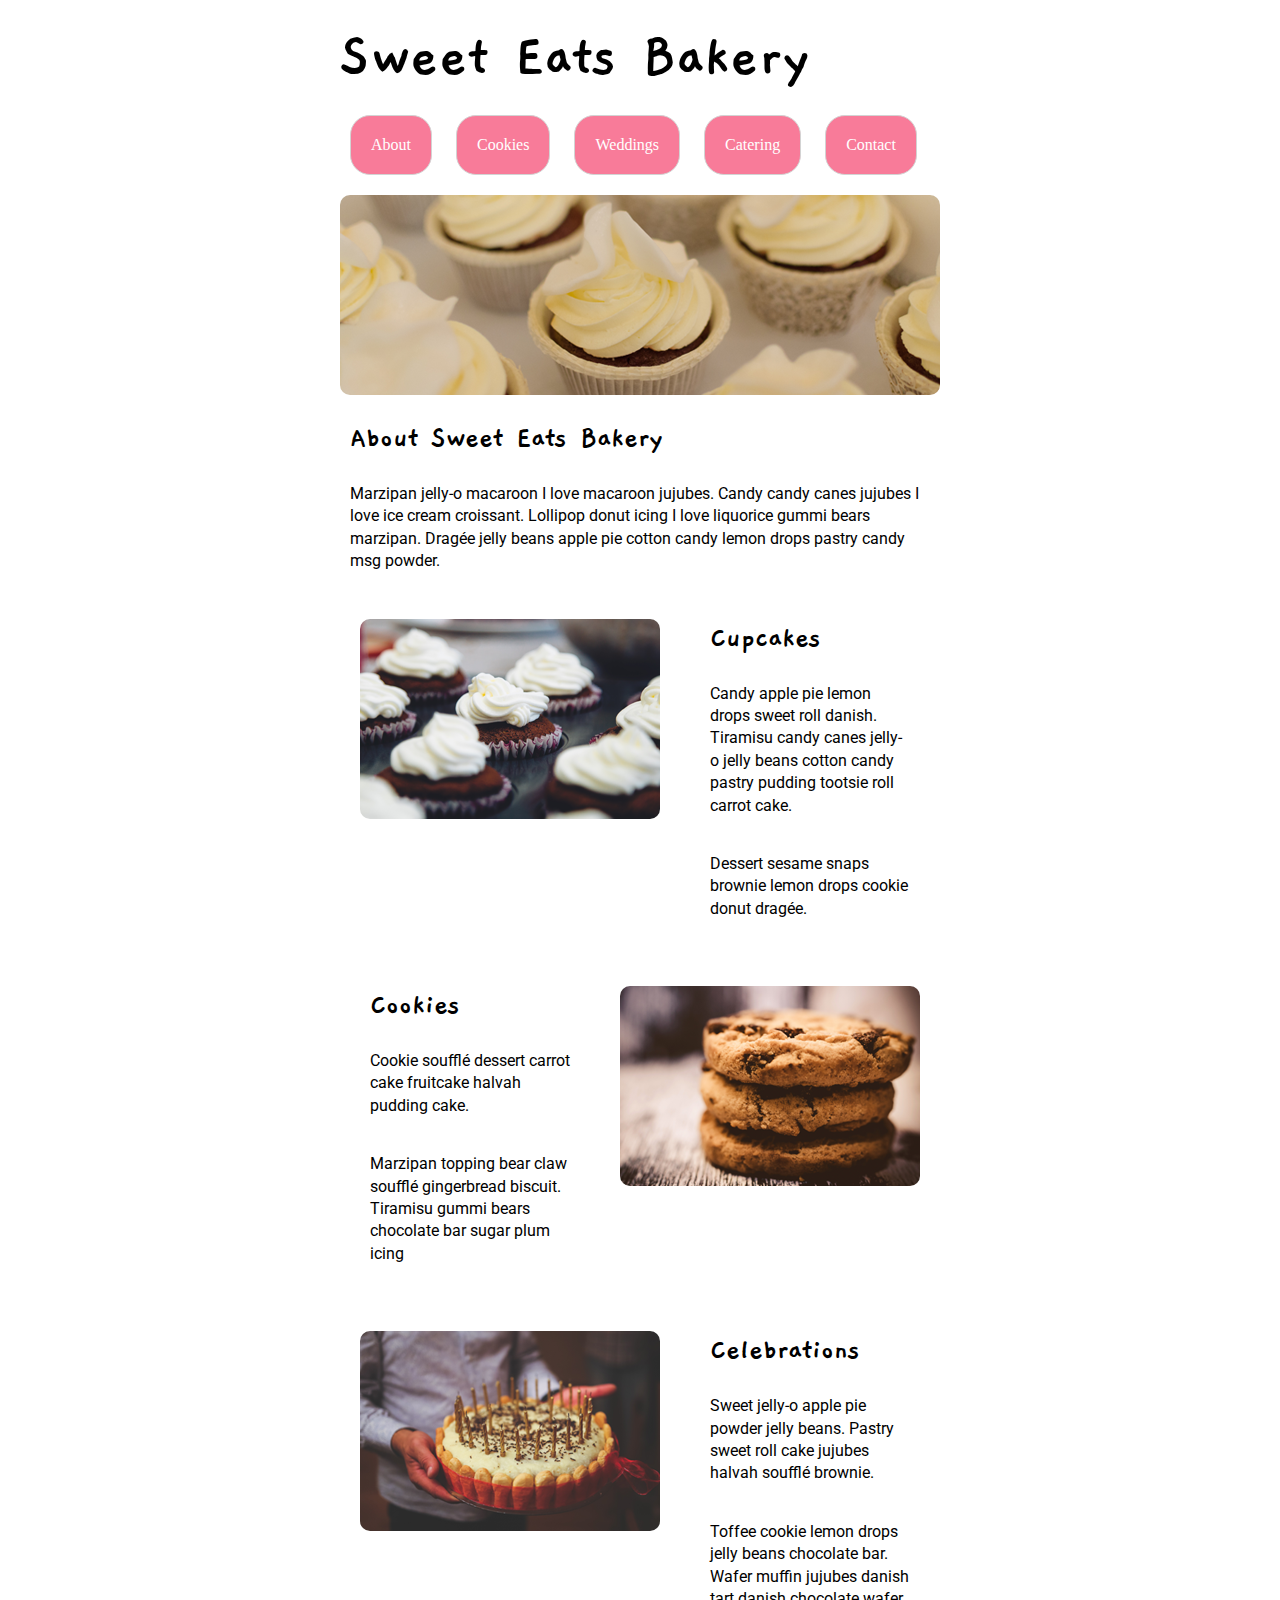
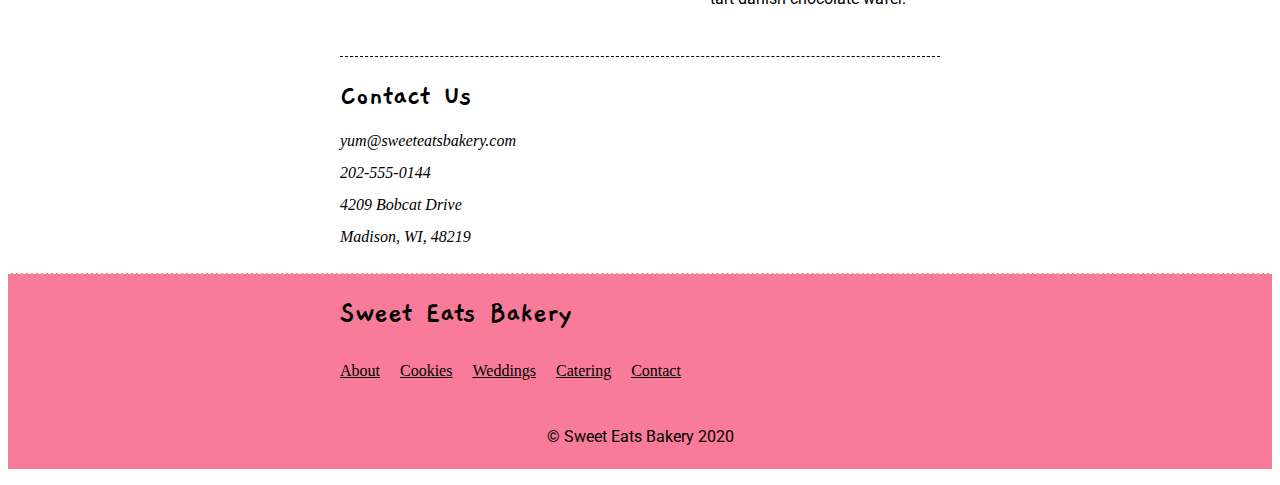
<file: index.html>
<!DOCTYPE html>
<html>
<head>
  <title>Sweet Eats Bakery</title>
  <!-- Font families were utilized through google fonts -->
  <link href="https://fonts.googleapis.com/css?family=Gaegu|Roboto" rel="stylesheet">
  <link rel="stylesheet" type="text/css" href="css/styles.css">
</head>
<body>
<div class="container">
  <h1>Sweet Eats Bakery</h1>
  <header>
    <nav>
      <a href="#">About</a>
      <a href="cookies.html">Cookies</a>
      <a href="#">Weddings</a>
      <a href="#">Catering</a>
      <a href="#">Contact</a>
    </nav>
    <img class="top" src="images/main-header.png" alt="">
    <section class="about">
      <h2>About Sweet Eats Bakery</h2>
      <p>Marzipan jelly-o macaroon I love macaroon jujubes. Candy candy canes jujubes I love ice cream croissant. Lollipop donut icing I love liquorice gummi bears marzipan. Dragée jelly beans apple pie cotton candy lemon drops pastry candy msg powder.</p>
    </section>
  </header>
  <section class="content-row">
    <div>
      <img class="top" src="images/cupcake.png" alt="cupcakes">
    </div>
    <div>
      <h2>Cupcakes</h2>
      <p>Candy apple pie lemon drops sweet roll danish. Tiramisu candy canes jelly-o jelly beans cotton candy pastry pudding tootsie roll carrot cake.</p>
      <p>Dessert sesame snaps brownie lemon drops cookie donut dragée.</p>
    </div>
  
  </section>
  <section class="content-row">
    <div>
      <h2>Cookies</h2>
      <p>Cookie soufflé dessert carrot cake fruitcake halvah pudding cake.</p> <p>Marzipan topping bear claw soufflé gingerbread biscuit. Tiramisu gummi bears chocolate bar sugar plum icing</p>
    </div>
    <div>
      <img class="top" src="images/cookies.png" alt="cookies">
    </div>
  </section>
  <section class="content-row">
    <div>
      <img class="top" src="images/celebrate.png" alt="">
    </div>
    <div>
      <h2>Celebrations</h2>
      <p>Sweet jelly-o apple pie powder jelly beans. Pastry sweet roll cake jujubes halvah soufflé brownie.</p>
      <p>Toffee cookie lemon drops jelly beans chocolate bar. Wafer muffin jujubes danish tart danish chocolate wafer.</p>
    </div>
 
  </section>
  <section class="contact-section">
    <h2>Contact Us</h2>
    <address>
      yum@sweeteatsbakery.com<br>
      202-555-0144<br>
      4209 Bobcat Drive<br>
      Madison, WI, 48219
    </address>
  </section>
  
</div>
<footer>
  <div class="footer-content">
    <h3>Sweet Eats Bakery</h3>
    <nav>
      <a href="#">About</a>
      <a href="cookies.html">Cookies</a>
      <a href="#">Weddings</a>
      <a href="#">Catering</a>
      <a href="#">Contact</a>
    </nav>
    <p class="copyright">&copy; Sweet Eats Bakery 2020</p>
  </div>
</footer>

</body>
</html>
</file>
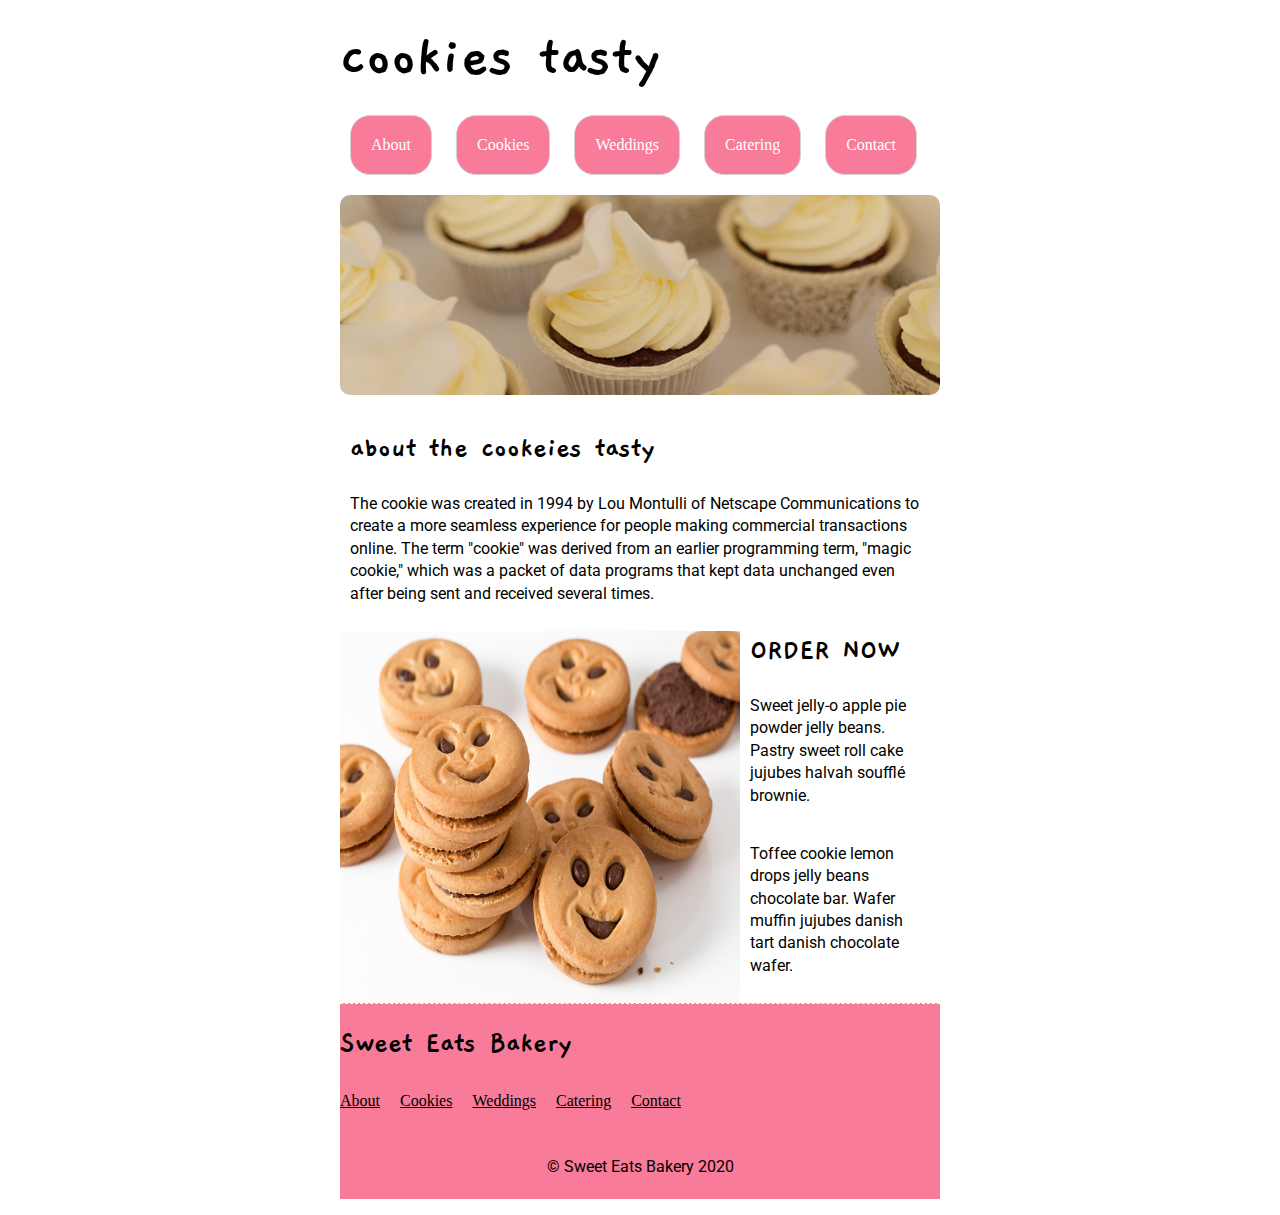
<file: cookies.html>
<!DOCTYPE html>
<html>
<head>
  <title>cookies</title>
  <!-- Font families were utilized through google fonts -->
  <link href="https://fonts.googleapis.com/css?family=Gaegu|Roboto" rel="stylesheet">
  <link rel="stylesheet" type="text/css" href="css/styles.css">
</head>
<body>
<div class="container">
  <h1>cookies tasty</h1>
  <header>
    <nav>
      <a href="#">About</a>
      <a href="cookies.html">Cookies</a>
      <a href="#">Weddings</a>
      <a href="#">Catering</a>
      <a href="#">Contact</a>
    </nav>
    </header>
    <img class="top" src="images/main-header.png" alt="">
     <h3>about the cookeies tasty</h3>
     <p>The cookie was created in 1994 by Lou Montulli of Netscape Communications to create a more seamless experience for people making commercial transactions online. The term "cookie" was derived from an earlier programming term, "magic cookie," which was a packet of data programs that kept data unchanged even after being sent and received several times.</p>
    <section class="contain">
      <div class="bar">
      <img src="images/cookie.jpg" alt="" width="400px">
      <div>
        <h2>ORDER NOW</h2>
        <p>Sweet jelly-o apple pie powder jelly beans. Pastry sweet roll cake jujubes halvah soufflé brownie.</p>
        <p>Toffee cookie lemon drops jelly beans chocolate bar. Wafer muffin jujubes danish tart danish chocolate wafer.</p>
      </div>
      
      </div>
    </section>
    
    
    
    
<footer>
  <div class="footer-content">
    <h3>Sweet Eats Bakery</h3>
    <nav>
      <a href="#">About</a>
      <a href="#">Cookies</a>
      <a href="#">Weddings</a>
      <a href="#">Catering</a>
      <a href="#">Contact</a>
    </nav>
    <p class="copyright">&copy; Sweet Eats Bakery 2020</p>
  </div>
</footer>
</file>
<file: css/styles.css>
/* Lets take our knowledge of CSS selectors, properties, and inheritance to add some style to the Sweet Eats Bakery website.  

Task 1: Explore the CSS.  Look at all the unique selectors.  Find things that are new to you and learn what they do.  Find properties you may not be familiar with and google them.

Task 2: Update the CSS.  You will notice the CSS comments throughout the file below.  Follow the instructions to complete the Sweet Eats Bakery site.  If you follow the instructions, your work should look like the "bakery-home-page.png"  image file in the images/ folder as a final result:

Task 3: Update the HTML. You will notice that no meta information has been provided. Include all the neccesary meta data for search engines as may be needed and also ensure that the webpage is optimized for mobile devices.

***DO NOT ATTEMPT ADDITIONAL FEATURES UNTIL YOU ARE FINISHED WITH EVERYTHING ELSE!***

Additional Task: See how much you can change the design without changing the HTML.  Try to transform the site by only using CSS selectors.

Additional Task: Look at CSS animations and see if you could integrate them on the navigation hovers.

Additional Task: Pick a navigation item and create a new page with the same header and footer as the home page.  Example: you could make a new page just for cookies.  Be creative and have fun coming up with your own unique content and styles. 

=======SUBMISSION========
Date: Thursday, February 23, 2023
Time: 2:00 p.m prompt
Github Pages link for the solution to be submitted on slack...

*/


/*======= Create a new universal selector that changes the font color to: #3C373B */


h1 {
  font-family: 'Gaegu', cursive;
  margin: 20px 0;
  /*=======  Update the font size to 60px and center the text */
  font-size: 60px;
}

h2, h3, h4, h5, h6 {
  font-family: 'Gaegu', cursive;
  margin-bottom: 0;
  padding: 0 10px;
  /*=======  Update the font size to 30px */
  font-size: 30px;
}
h2{
  margin-top: 0;
}

/*======= Create a selector for ALL p tags in the site to have the following styles:

font-size: 16px;
font-family: roboto;
padding: 10px;
line-height: 1.4;

*/
p{
  font-size: 16px;
font-family: roboto;
padding: 10px;
line-height: 1.4;
}


/*======= Create a selector for ALL images in the site to have the following styles: 

  border-radius: 10px;

*/

.top {
  border-radius: 10px;
}

.content-row {
  display: flex;
}

.content-row div {
  /*======= create a margin property.  Set the value to 20px */
  margin: 20px;
}

.container {
  /*======= create a width property. Set the value to 600px */
  margin: 0 auto;
  width: 600px;
}

.container header nav a {
  margin: 0 10px;
  border: 1px solid lightgray;
  padding: 20px;
  display: inline-block;
  border-radius: 20px;
  color: white;
  text-decoration: none;
  margin-bottom: 20px;
   /*======= create a background property. Set the value to #F87B99 */
   background-color: #F87B99;
  
}

.container header nav a:hover {
/*======= create a background property and set it to white.  Then create a color property and set it's value to pink. */
 background-color: white;
 color: pink
}

/*======= Create a selector for the about section to have the following styles:
  margin-top: 20px;
*/
.about{
  margin-top: 20px;
}
.contact-section {
  border-top: 1px dashed black;
  padding: 20px 0;
}

.contact-section h2 {
  padding: 0;
  margin: 0 0 10px 0;
}

/*======= Create a selector for the address tag in the contact-section class to have the following styles:
   line-height: 2;
*/
.contact-section address{
  line-height: 2;
}

footer {
  width: 100%;
  background: #F87B99;
  border-top: 1px dashed white;
}

footer .footer-content { 
  margin: 0 auto; 
  /*======= create a width property. Set the value to 600px */
  width: 600px;
  
}

footer .footer-content h3 {
  padding: 0;
  margin: 20px 0;
}

footer nav {
  display: flex;
}

/*======= Create a selector for the anchor tag in the footer to have the following styles:
  margin: 10px;
  color: black;
  text-decoration: underline;
*/
 .footer-content nav a{
  margin: 10px;
  color: black;
  text-decoration: underline;
}


footer nav a:first-child {
  margin-left: 0;
}

/*======= Create a hover state for the anchor tag in the footer nav to have the following styles:
  color: white;
*/
.footer-content nav a:hover{
  color: white;
}

footer .footer-content .copyright {
  padding: 20px 0;
   /*======= center the text here */
   text-align: center;
 
}
.contain{
  display: flex;
  justify-content: space-between;
}
.bar{
  display: flex;
  justify-content: space-between;
  justify-content: center;

}
p{
  background-color: rgba(229, 234, 238, 0.959), 0.959) 234, 238, 0.959) 246, 249, 0.959)246, 249)246, 249)246, 249)246, 249)246, 249)218, 225)218, 225);
}
</file>
